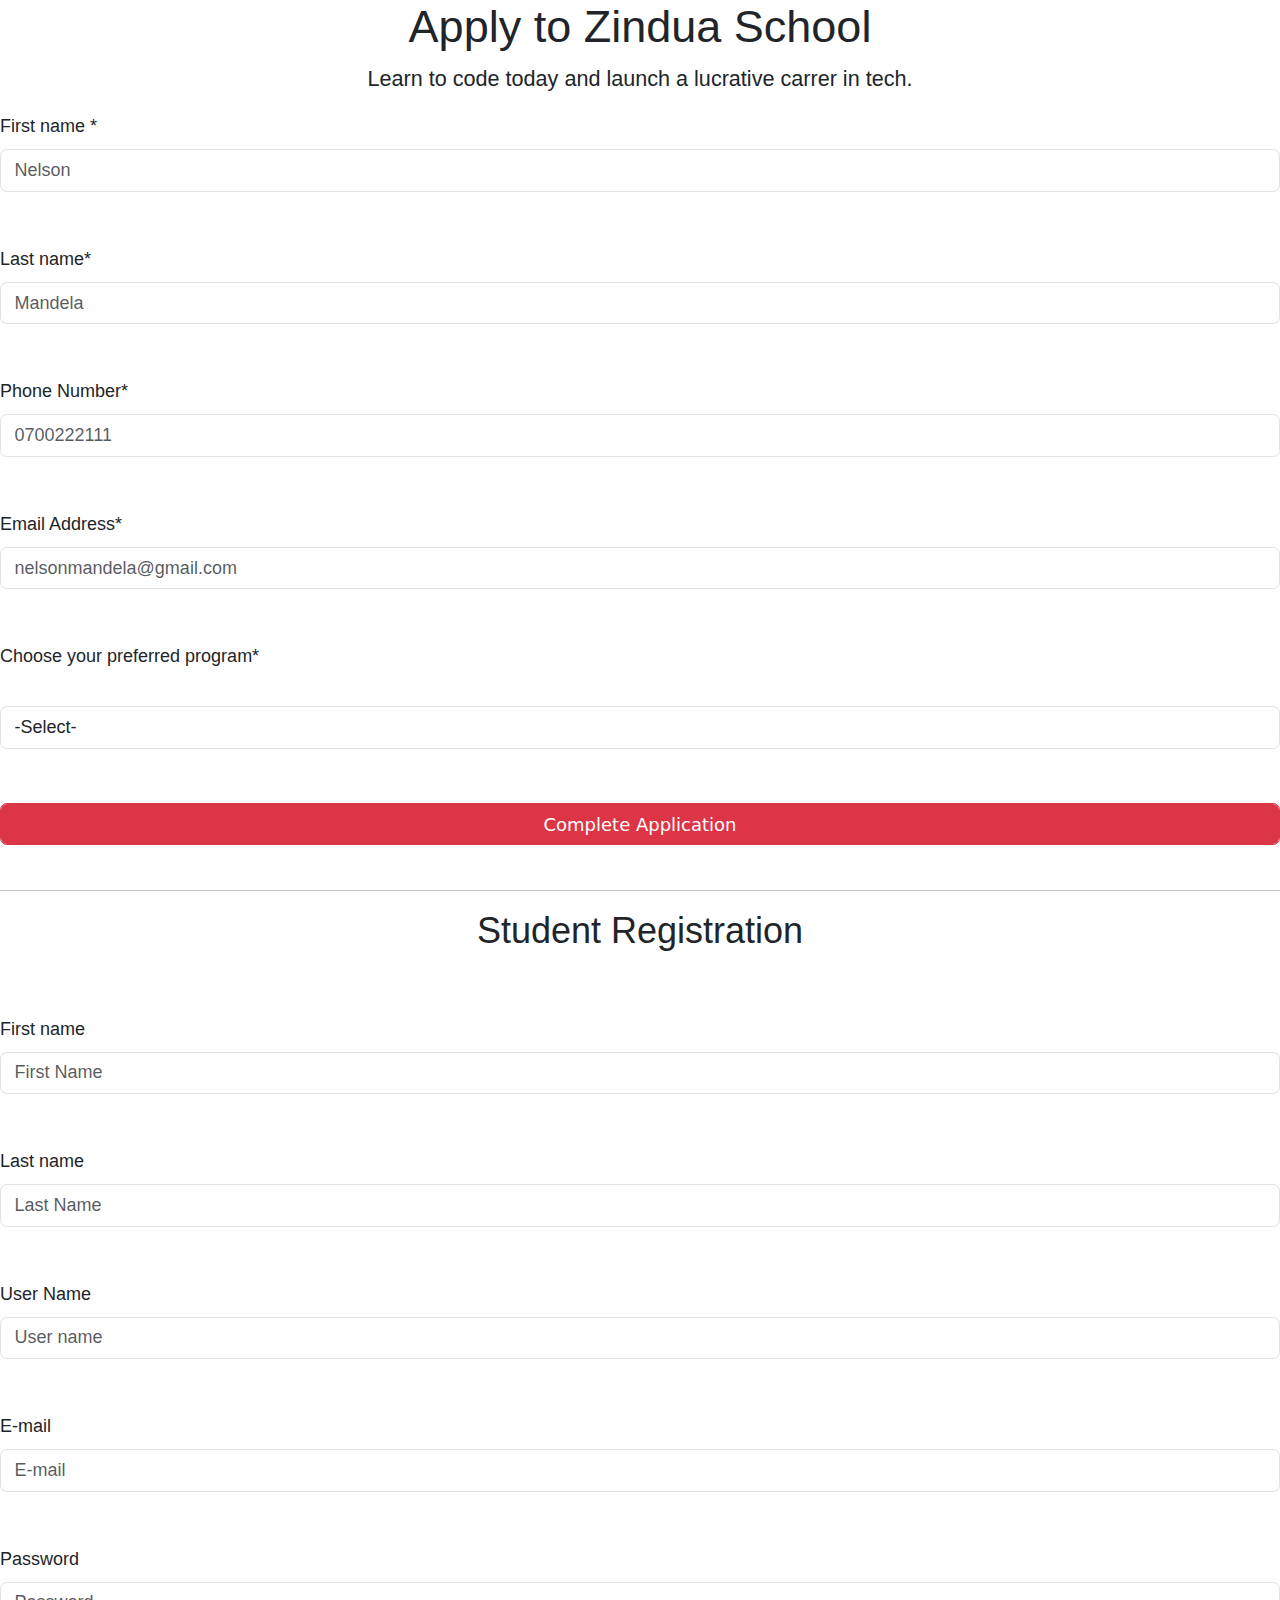
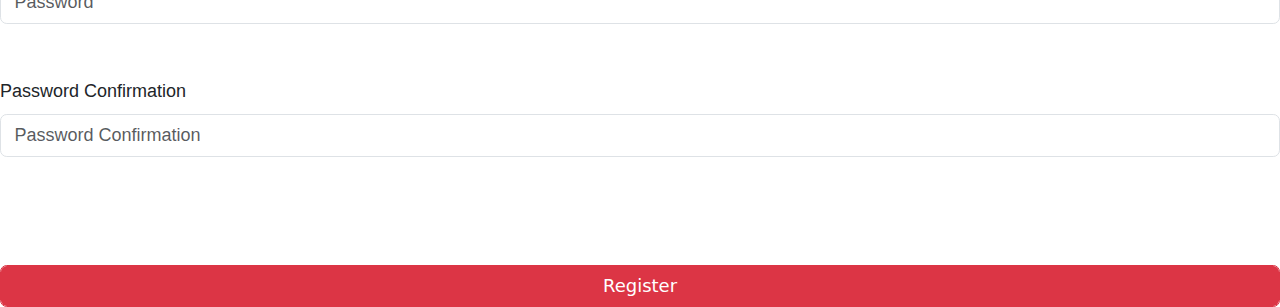
<file: index.html>
<!DOCTYPE html>
<html lang="en">
<head>
    <meta charset="UTF-8">
    <meta name="viewport" content="width=device-width, initial-scale=1.0">
    <title>Zindua Form</title>
    <link rel="stylesheet" href="style.css">
    <link href="https://cdn.jsdelivr.net/npm/bootstrap@5.3.3/dist/css/bootstrap.min.css" rel="stylesheet" integrity="sha384-QWTKZyjpPEjISv5WaRU9OFeRpok6YctnYmDr5pNlyT2bRjXh0JMhjY6hW+ALEwIH" crossorigin="anonymous">
</head>
<body>
      <h1>Apply to Zindua School</h1>
          <p>Learn to code today and launch a  lucrative carrer in tech.</p>
            <div class="apply">
            <form>
                <label for="fname" class="form-label">First name *</label><br>
                <input type="text" class="form-control" placeholder="Nelson" aria-label="First Name"><br><br>
                <label for="lname" class="form-label">Last name*</label><br>
                <input type="text" class= "form-control" placeholder="Mandela" aria-label="Last Name"><br><br>
                <label for="number" class="form-label">Phone Number*</label><br>
                <input type="number" class="form-control" placeholder="0700222111" aria-label="0722000111"><br><br>
                <label for="lname" class="form-label">Email Address*</label><br>
                <input type="text"  class="form-control"placeholder="nelsonmandela@gmail.com" aria-label="Email Address"><br><br>
              
              <label for="fname" class="form-label">Choose your preferred program*</label><br><br>
              <select id="input" class="form-control">
                <option selected> -Select-</option>
                <option value="software Enginnering core">Software Enginnering core</option>
                <option value="Data Science Core">Data Science Core</Code></option>
                <option value="Data Analytics Lite Core">Data Analytics Lite Core</option>
                <option value="Web Development Core">Web Development Core</option>
                <option value="Undecided Help me choose">Undecided,Help me choose a program! </option>
              </select>
            </form> 
          </div>

            <br><br>
        
            <button type="completeapplication" class="form-control btn btn-danger"> Complete Application</button>
          <br>
          <br>

          <hr>

            <h2>Student Registration </h2>


            <br>
            <br>
          <div class="register">
            <form>
                <label for="fname" class="form-label">First name</label><br>
                <input type="text" class="form-control" placeholder="First Name" aria-label="First-Name"><br><br>
                <label for="lname" class="form-label">Last name</label><br>
                <input type="text" class="form-control" placeholder="Last Name" aria-label="Last Name"><br><br>
                <label for="username" class="form-label">User Name</label><br>
                <input type="text" class="form-control" placeholder="User name" aria-label="User name"><br><br>
                <label for="lname" class="form-label">E-mail</label><br>
                <input type="text" class="form-control" placeholder="E-mail" aria-label="E-mail"><br><br>
                <label for="username" class="form-label">Password</label><br>
                <input type="text" class="form-control" placeholder="Password" aria-label="Password"><br><br>
                <label for="lname" class="form-label">Password Confirmation</label><br>
                <input type="text" class="form-control" placeholder="Password Confirmation" aria-label="Password Confirmation"><br><br>
            </form> 
          </div>
            <br><br>

              <button type="register"  class="form-control btn btn-danger" >Register</button>
              
   
                
</body>
</html>
</file>
<file: style.css>
* {
   font-family: sans-serif; 
   font-size: large;
   
}

h1 {
    font-size: larger;
    text-align: center;
    font-weight: bolder;
    font-display: bold;
    color: black;   
}

p {
    font-size: larger;
    text-align: center;
}

h2 {font-size: larger;
    text-align: center;
    font-weight: bolder;
    font-display: bold;
}

.apply {
    display: grid;
}
</file>
